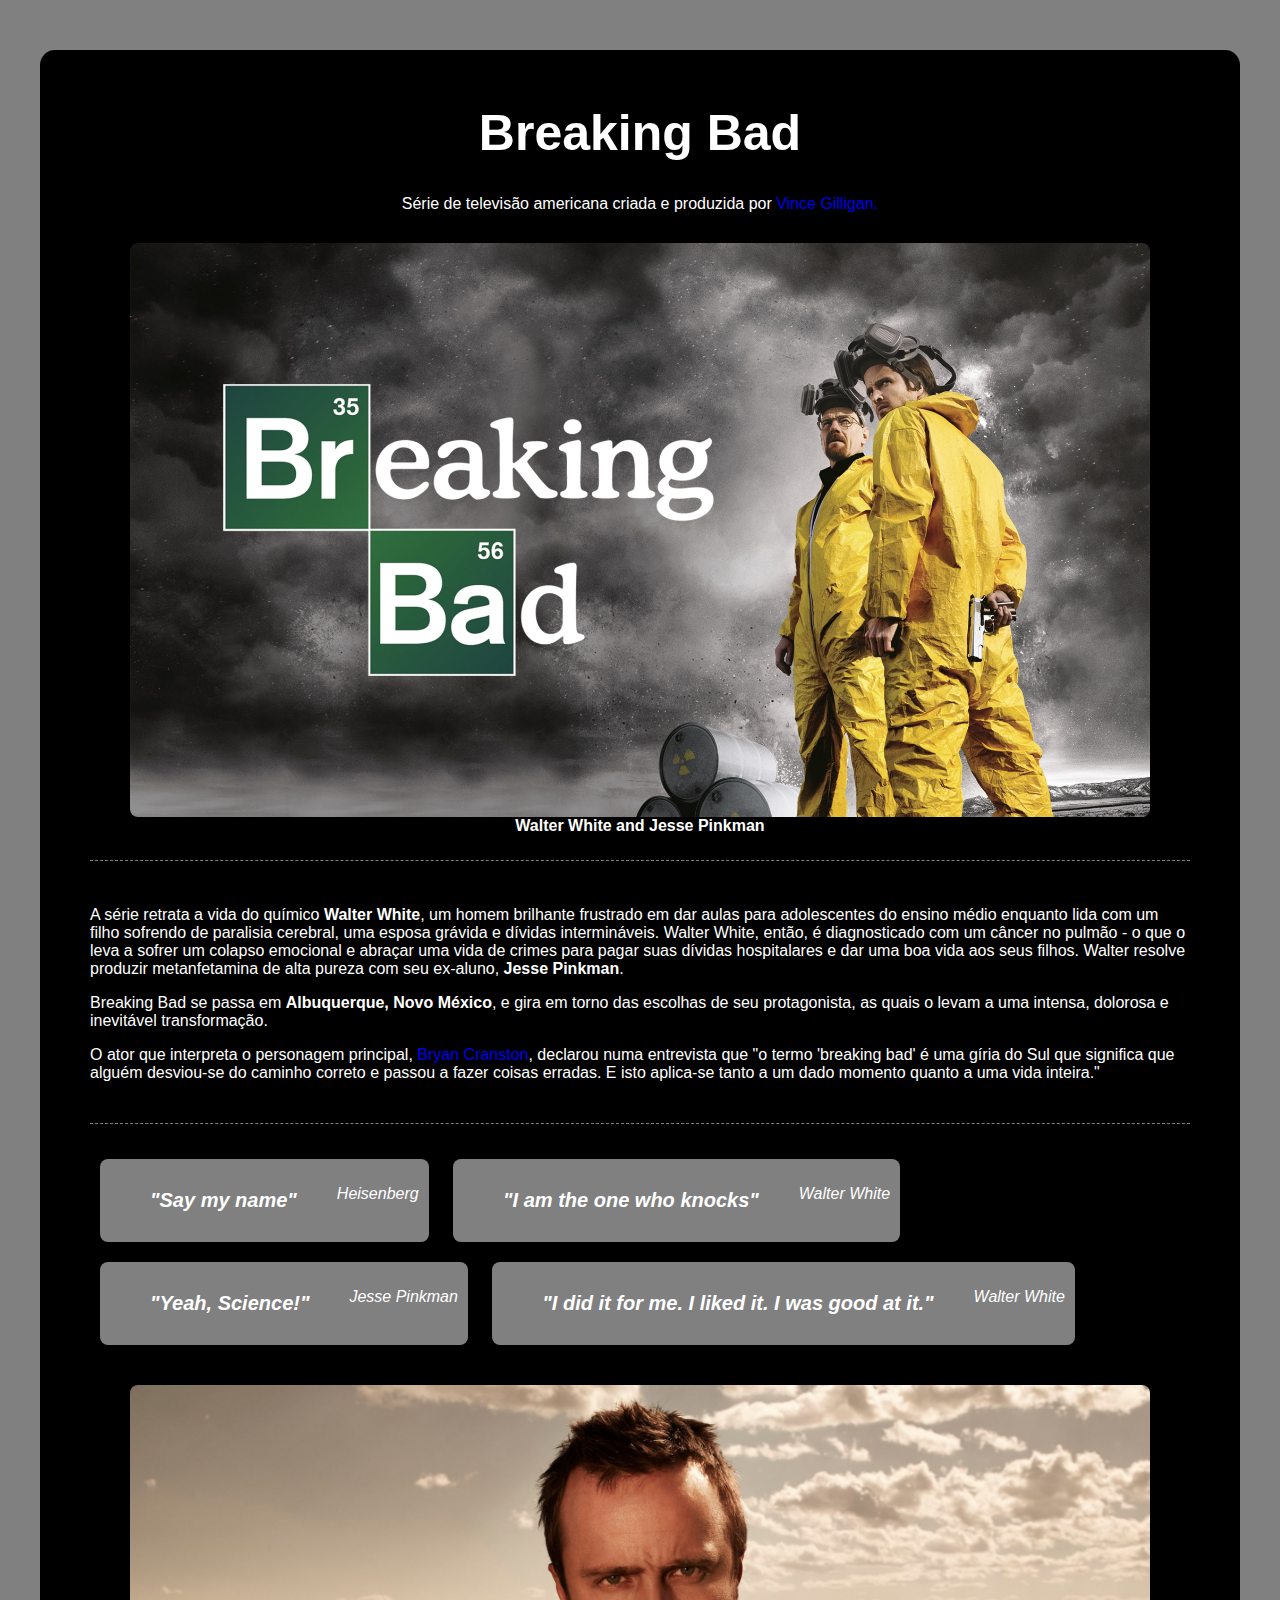
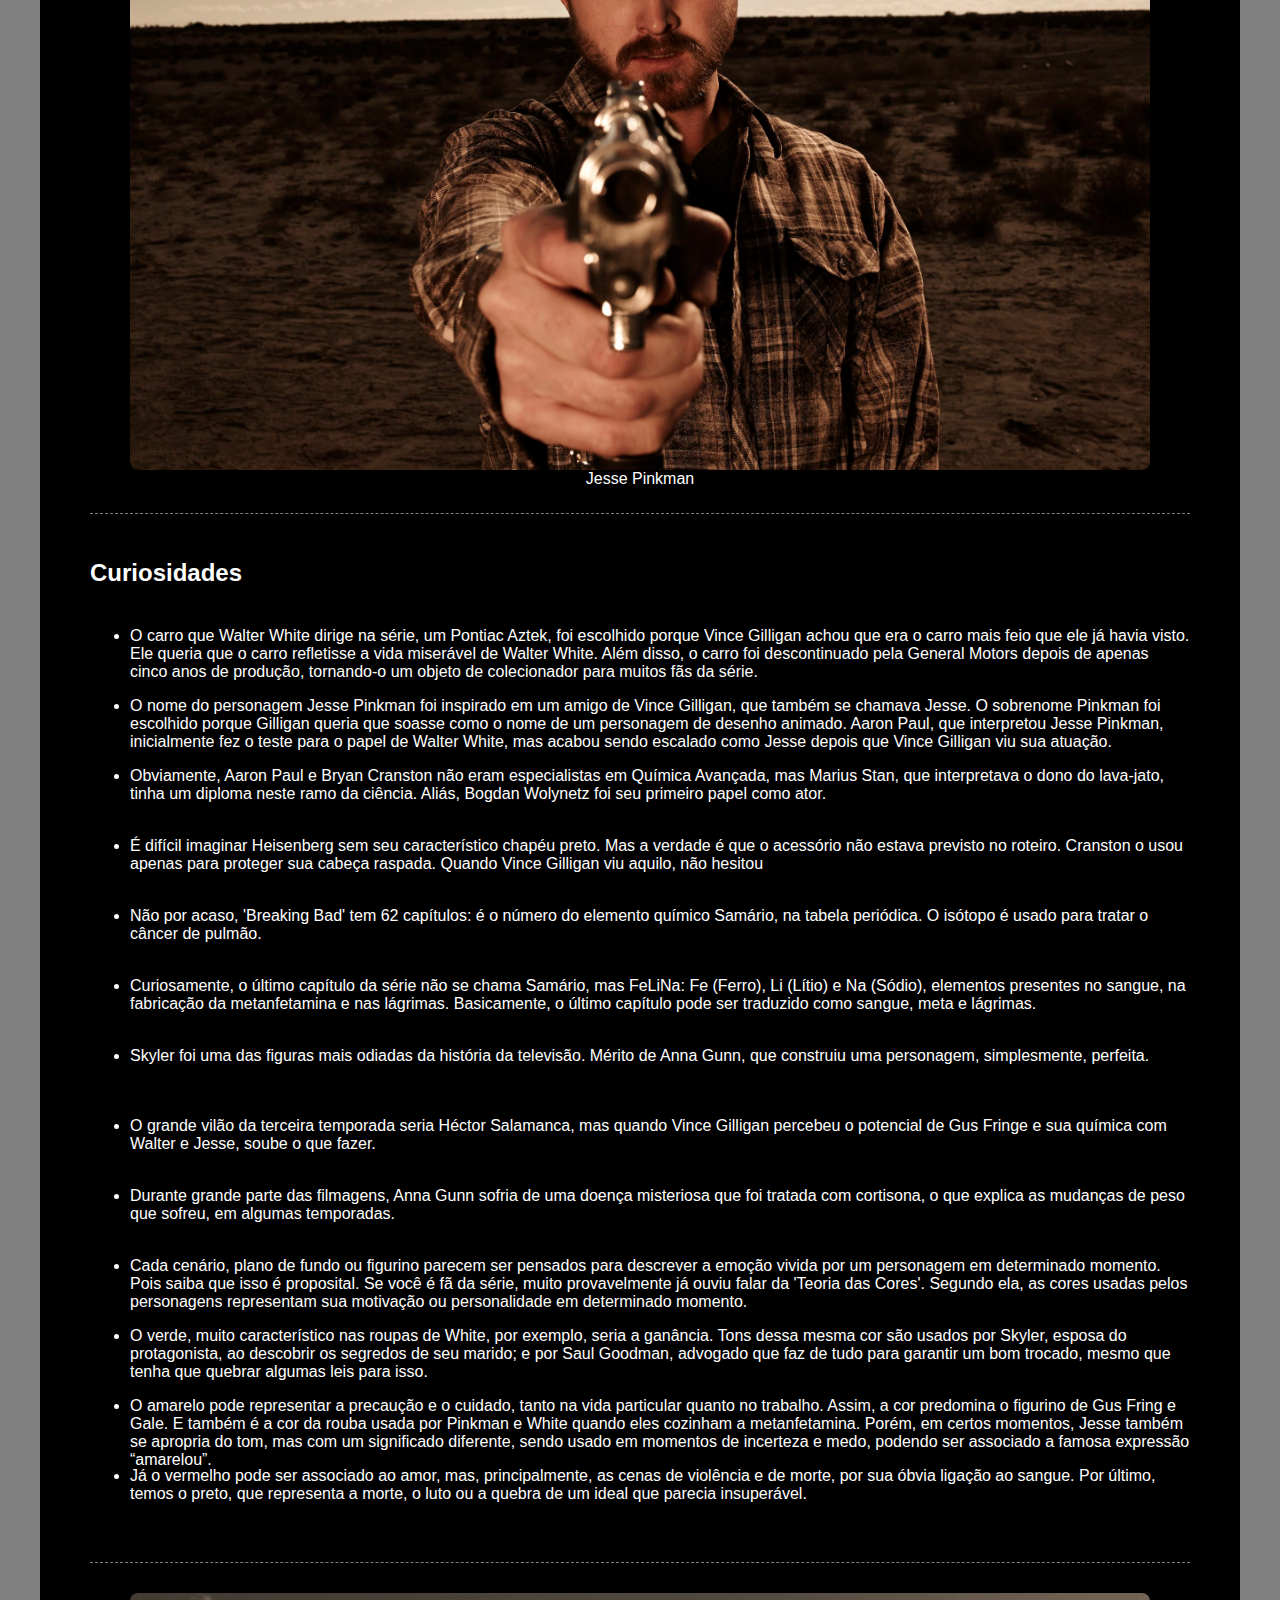
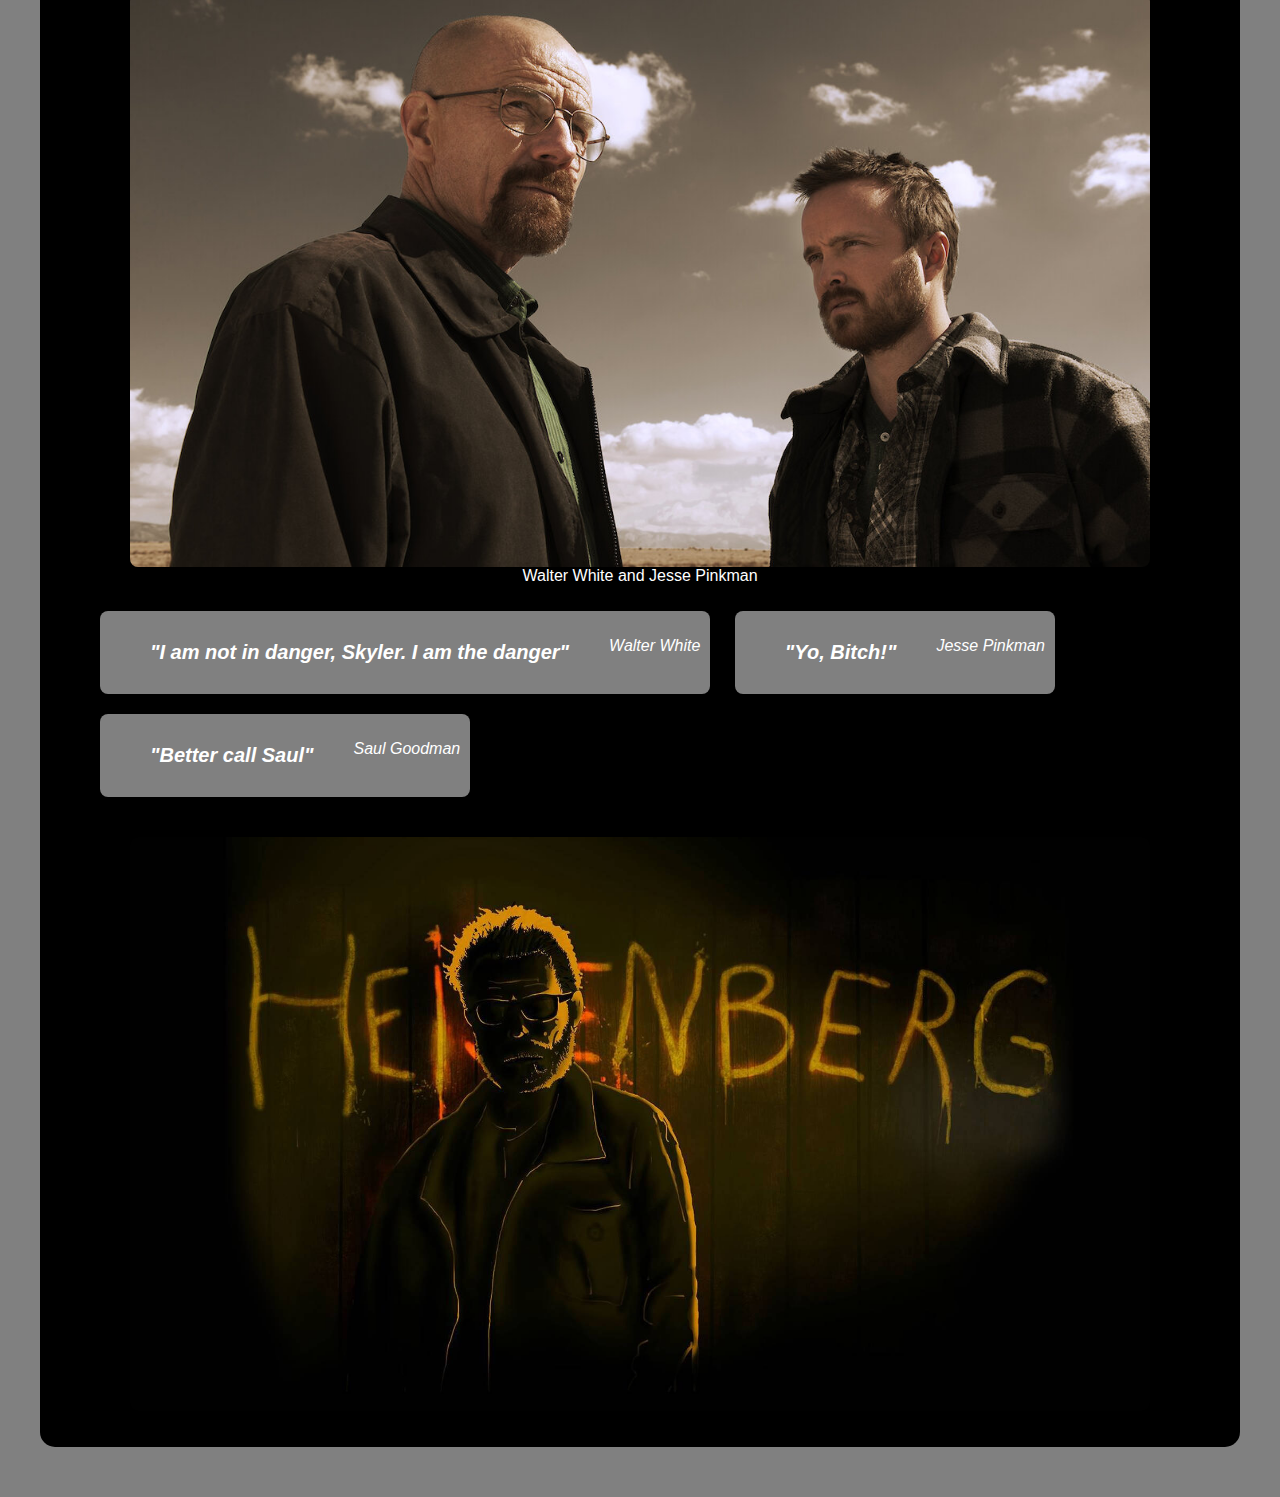
<file: Tribute/index.html>
<!DOCTYPE html>
<html lang="en">
<head>
    <meta charset="UTF-8">
    <meta name="viewport" content="width=device-width, initial-scale=1.0">
    <title>Breaking Bad</title>
    <link rel="stylesheet" href="css/styles.css">
</head>
<body>
    <div class="container">
        <div class="header">
            <h1 class="main-title">Breaking Bad</h1>
            <p class="main-paragraph">Série de televisão americana criada e produzida por 
                <a href="https://pt.wikipedia.org/wiki/Vince_Gilligan" target="_blank">Vince Gilligan.</a></p>
        </div>

        <div class="featured-image">
            <figure>
                <img src="img/1111276.jpg" alt="Walter White and Jesse Pinkman">
                <figcaption><strong>Walter White and Jesse Pinkman</strong></figcaption>
            </figure>
        </div>

        <div class="biography-container">
            <h2></h2>
            <p>
                A série retrata a vida do químico <strong>Walter White</strong>, um homem brilhante frustrado em dar aulas para adolescentes do ensino médio enquanto lida com um filho sofrendo de paralisia cerebral, uma esposa grávida e dívidas intermináveis. 
                Walter White, então, é diagnosticado com um câncer no pulmão - o que o leva a sofrer um colapso emocional e abraçar uma vida de crimes para pagar suas dívidas hospitalares e dar uma boa vida aos seus filhos.
                Walter resolve produzir metanfetamina de alta pureza com seu ex-aluno, <strong>Jesse Pinkman</strong>.
            </p>
            <p>
                Breaking Bad se passa em <strong>Albuquerque, Novo México</strong>, e gira em torno das escolhas de seu protagonista, as quais o levam a uma intensa, dolorosa e inevitável transformação.
            </p>
            <p> 
                O ator que interpreta o personagem principal, <a href="https://pt.wikipedia.org/wiki/Bryan_Cranston" target="_blank">Bryan Cranston</a>, declarou numa entrevista que "o termo 'breaking bad' é uma gíria do Sul que significa que alguém desviou-se do caminho correto e passou a fazer coisas erradas. E isto aplica-se tanto a um dado momento quanto a uma vida inteira."  
            </p>
        </div>

        <div class="quotes-container"> 
            <blockquote><i>"Say my name"</i></blockquote>
            <p>Heisenberg</p>
        </div>

        <div class="quotes-container"> 
            <blockquote><i>"I am the one who knocks"</i></blockquote>
            <p>Walter White</p>
        </div>

        <div class="quotes-container"> 
            <blockquote><i>"Yeah, Science!"</i></blockquote>
            <p>Jesse Pinkman</p>
        </div>

        <div class="quotes-container"> 
            <blockquote><i>"I did it for me. I liked it. I was good at it."</i></blockquote>
            <p>Walter White</p>
        </div>

        <div class="featured-image">
            <figure>
                <img src="img/jesse.jpg" alt="Jesse Pinkman">
                <figcaption>Jesse Pinkman</figcaption>
            </figure>
        </div>

        <div class="curiosities-container">
            <h2>Curiosidades</h2>
            <ul>
                <li>
                    O carro que Walter White dirige na série, um Pontiac Aztek, foi escolhido porque Vince Gilligan achou que era o carro mais feio que ele já havia visto. 
                    Ele queria que o carro refletisse a vida miserável de Walter White. 
                    Além disso, o carro foi descontinuado pela General Motors depois de apenas cinco anos de produção, tornando-o um objeto de colecionador para muitos fãs da série.
                </li>

                <li>
                    O nome do personagem Jesse Pinkman foi inspirado em um amigo de Vince Gilligan, que também se chamava Jesse. O sobrenome Pinkman foi escolhido porque Gilligan queria que soasse como o nome de um personagem de desenho animado. 
                    Aaron Paul, que interpretou Jesse Pinkman, inicialmente fez o teste para o papel de Walter White, mas acabou sendo escalado como Jesse depois que Vince Gilligan viu sua atuação.
                </li>

                <li>
                    Obviamente, Aaron Paul e Bryan Cranston não eram especialistas em Química Avançada, mas Marius Stan, que interpretava o dono do lava-jato, tinha um diploma neste ramo da ciência. Aliás, Bogdan Wolynetz foi seu primeiro papel como ator.
                </li>

                <li>
                    É difícil imaginar Heisenberg sem seu característico chapéu preto. Mas a verdade é que o acessório não estava previsto no roteiro. Cranston o usou apenas para proteger sua cabeça raspada. Quando Vince Gilligan viu aquilo, não hesitou
                </li>

                <li>
                    Não por acaso, 'Breaking Bad' tem 62 capítulos: é o número do elemento químico Samário, na tabela periódica. O isótopo é usado para tratar o câncer de pulmão.
                </li>

                <li>
                    Curiosamente, o último capítulo da série não se chama Samário, mas FeLiNa: Fe (Ferro), Li (Lítio) e Na (Sódio), elementos presentes no sangue, na fabricação da metanfetamina e nas lágrimas. 
                    Basicamente, o último capítulo pode ser traduzido como sangue, meta e lágrimas. 
                </li>

                <li>
                    Skyler foi uma das figuras mais odiadas da história da televisão. Mérito de Anna Gunn, que construiu uma personagem, simplesmente, perfeita.
                </li>

                <li>
                    O grande vilão da terceira temporada seria Héctor Salamanca, mas quando Vince Gilligan percebeu o potencial de Gus Fringe e sua química com Walter e Jesse, soube o que fazer.
                </li>

                <li>
                    Durante grande parte das filmagens, Anna Gunn sofria de uma doença misteriosa que foi tratada com cortisona, o que explica as mudanças de peso que sofreu, em algumas temporadas.
                </li>

                <li>
                    Cada cenário, plano de fundo ou figurino parecem ser pensados para descrever a emoção vivida por um personagem em determinado momento. 
                    Pois saiba que isso é proposital. Se você é fã da série, muito provavelmente já ouviu falar da 'Teoria das Cores'. 
                    Segundo ela, as cores usadas pelos personagens representam sua motivação ou personalidade em determinado momento. <br>
                </li>

                <li>
                    O verde, muito característico nas roupas de White, por exemplo, seria a ganância. 
                    Tons dessa mesma cor são usados por Skyler, esposa do protagonista, ao descobrir os segredos de seu marido; e por Saul Goodman, advogado que faz de tudo para garantir um bom trocado, mesmo que tenha que quebrar algumas leis para isso. <br>
                </li>
                    
                <li>
                    O amarelo pode representar a precaução e o cuidado, tanto na vida particular quanto no trabalho. Assim, a cor predomina o figurino de Gus Fring e Gale. E também é a cor da rouba usada por Pinkman e White quando eles cozinham a metanfetamina.
                    Porém, em certos momentos, Jesse também se apropria do tom, mas com um significado diferente, sendo usado em momentos de incerteza e medo, podendo ser associado a famosa expressão “amarelou”. 
                </li>

                <li>
                    Já o vermelho pode ser associado ao amor, mas, principalmente, as cenas de violência e de morte, por sua óbvia ligação ao sangue. Por último, temos o preto, que representa a morte, o luto ou a quebra de um ideal que parecia insuperável. <br>

                </li>
            </ul>
        </div>

        <div class="featured-image">
            <figure>
                <img src="img/walter-jesse.jpg" alt="Walter White and Jesse Pinkman">
                <figcaption>Walter White and Jesse Pinkman</figcaption>
            </figure>
        </div>

        <div class="quotes-container"> 
            <blockquote><i>"I am not in danger, Skyler. I am the danger"</i></blockquote>
            <p>Walter White</p>
        </div>

        <div class="quotes-container"> 
            <blockquote><i>"Yo, Bitch!"</i></blockquote>
            <p>Jesse Pinkman</p>
        </div>

        <div class="quotes-container"> 
            <blockquote><i>"Better call Saul"</i></blockquote>
            <p>Saul Goodman</p>
        </div>

        <div class="featured-image">
            <figure>
                <img src="img/breaking-bad-walter.jpg" alt="Walter White">
                
            </figure>
        </div>
    </div>
    
</body>
</html>
</file>
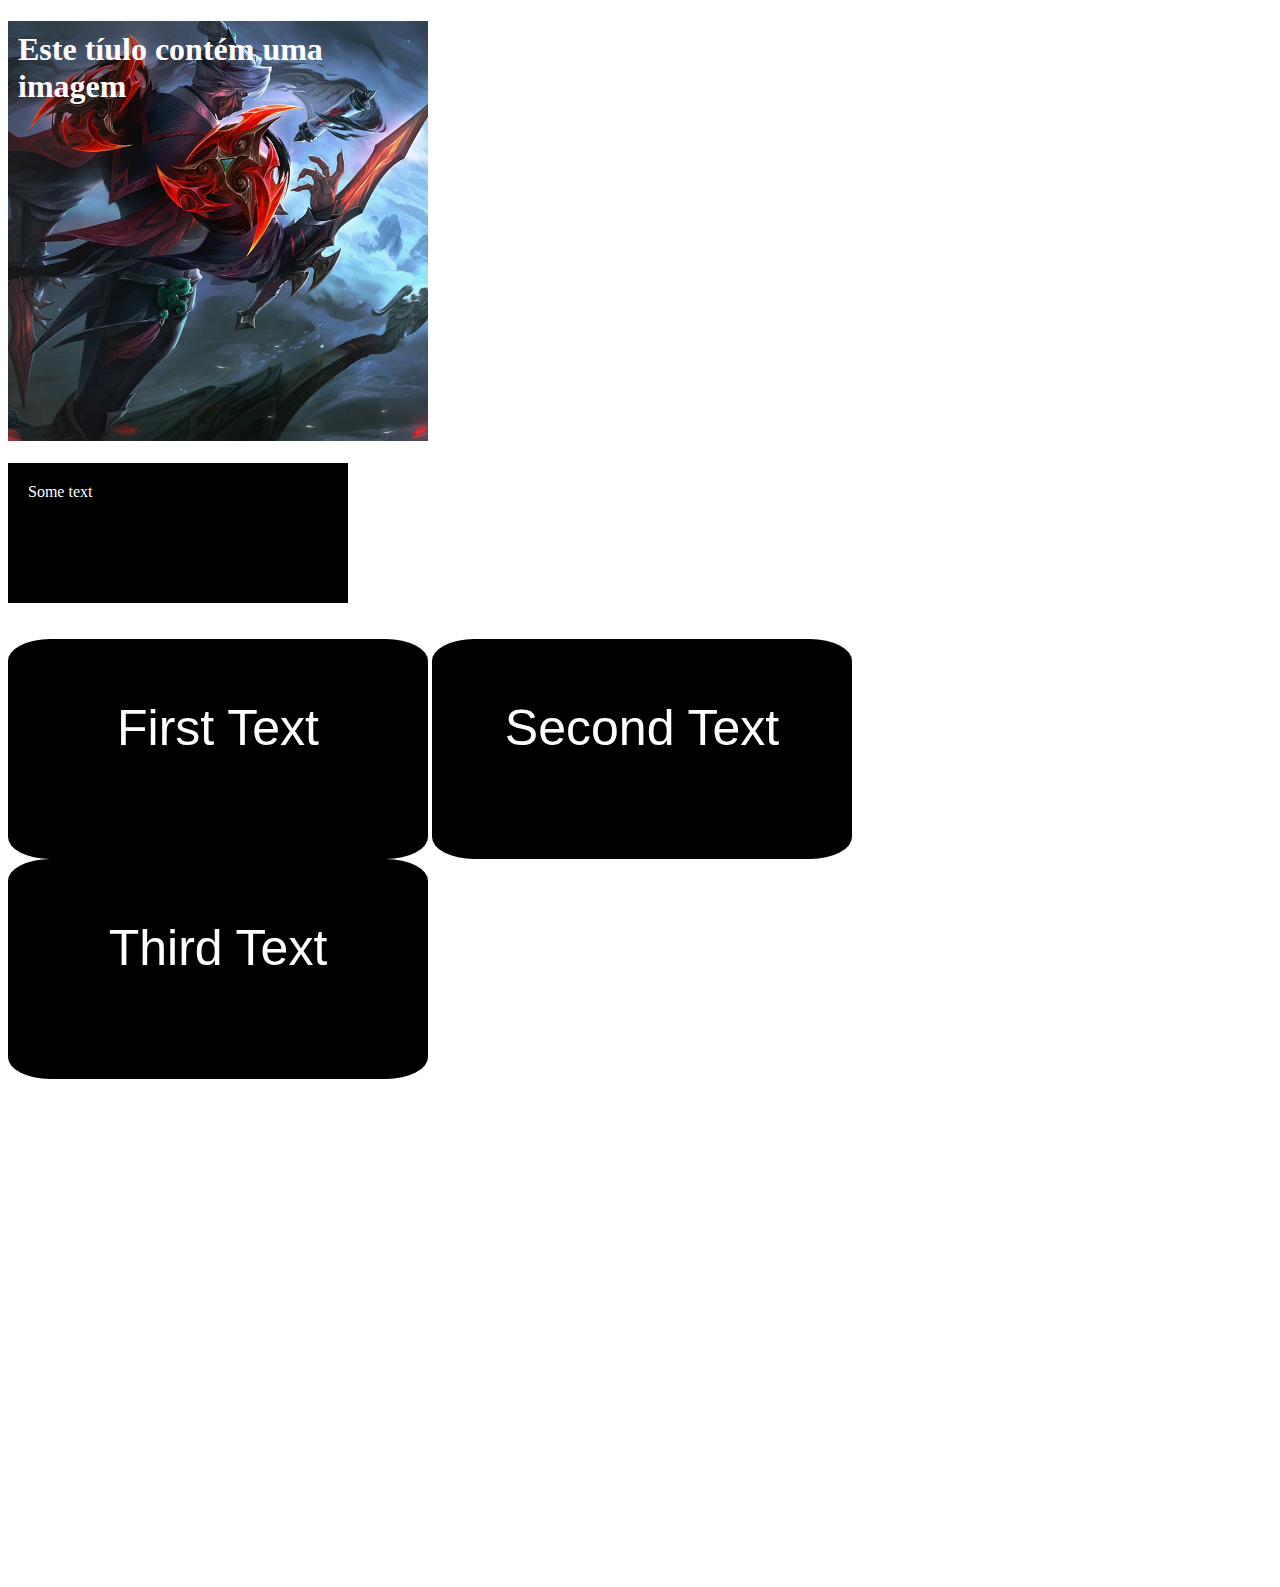
<file: CSS/image.html>
<!DOCTYPE html>
<html lang="en">
<head>
    <meta charset="UTF-8">
    <meta name="viewport" content="width=device-width, initial-scale=1.0">
    <title>Document</title>
    <link rel="stylesheet" href="style.css">

</head>
<body>
    <h1 class="bg-image">Este tíulo contém uma imagem</h1>
    <div class="width-height">Some text</div>
    <br><br>

    <div class="inline-block">
        <p>First Text</p>
    </div>

    <div class="inline-block">
        <p>Second Text</p>
    </div>

    <div class="inline-block">
        <p>Third Text</p>
    </div>

</body>
</html>
</file>
<file: Tribute/css/styles.css>
body {
    background-color: gray;
    color: white;
    font-family: Arial, Helvetica, sans-serif;
}

.container {
    background-color: black;
    max-width: 1100px;
    position: relative;
    margin: 50px auto;
    padding: 20px 50px;
    border-radius: 15px;
}

.header {
    text-align: center;
}

.main-title {
    font-size: 50px;;
}

.mian-paragraph {
    font-style: italic;
}

.featured-image {
    text-align: center;
    margin-top: 30px;
}

.biography-container {
    padding: 25px 0px;
    margin: 25px 0px;
    border-top: 1px dashed gray;
    border-bottom: 1px dashed gray;
}

.quotes-container {
    background-color: gray;
    padding: 10px;
    border-radius: 8px;
    display: inline-flex;
    margin: 10px;
}

.quotes-container blockquote {
    font-weight: bold;
    font-size: 20px;
}
.quotes-container p {
    font-style: italic;
}

.curiosities-container {
    padding: 25px 0;
    margin: 25px 0;
    border-top: 1px dashed gray;
    border-bottom: 1px dashed gray;
}

.curiosities-container li {
    height: 30px;
    margin-top: 40px;
    margin-bottom: 40px;
}

.featured-image img {
    display: flex;
    text-align: center;
    align-items: center;
    border-radius: 8px;
    max-width: 100%;
    height: auto;
}

a {
    text-decoration: none;
}
</file>
<file: CSS/style.css>
h3 {
    background-color: gray;
    color: black;
    font-size: 150px;
    display: flex;
    align-items: center;
    justify-content: center;
}

body {
    padding-bottom: 500px;
}

.paragraph {
    background-color: #000;
    opacity: 0.5;
    color: aqua;
    padding: 5px;

}

#exclusive-title {
    background-color: purple;
    color: black;
    padding: 10px;
}

.bg-image {
    background-image: url("img/zed.jpg");
    background-position: center;
    background-size: cover;
    padding: 10px;
    color: white;
    height: 400px;
    width: 400px;
}
.width-height {
    width: 300px;
    height: 100px;
    background-color: #000;
    padding: 20px;
    color: white;
}

.inline-block {
    width: 400px;
    height: 200px;
    background-color: black;
    color: white;
    font-family: Helvetica, sans-serif;
    display: inline-block;
    padding: 10px;
    text-align: center;
    font-size: 50px;
    border-radius: 10%;
}
</file>
